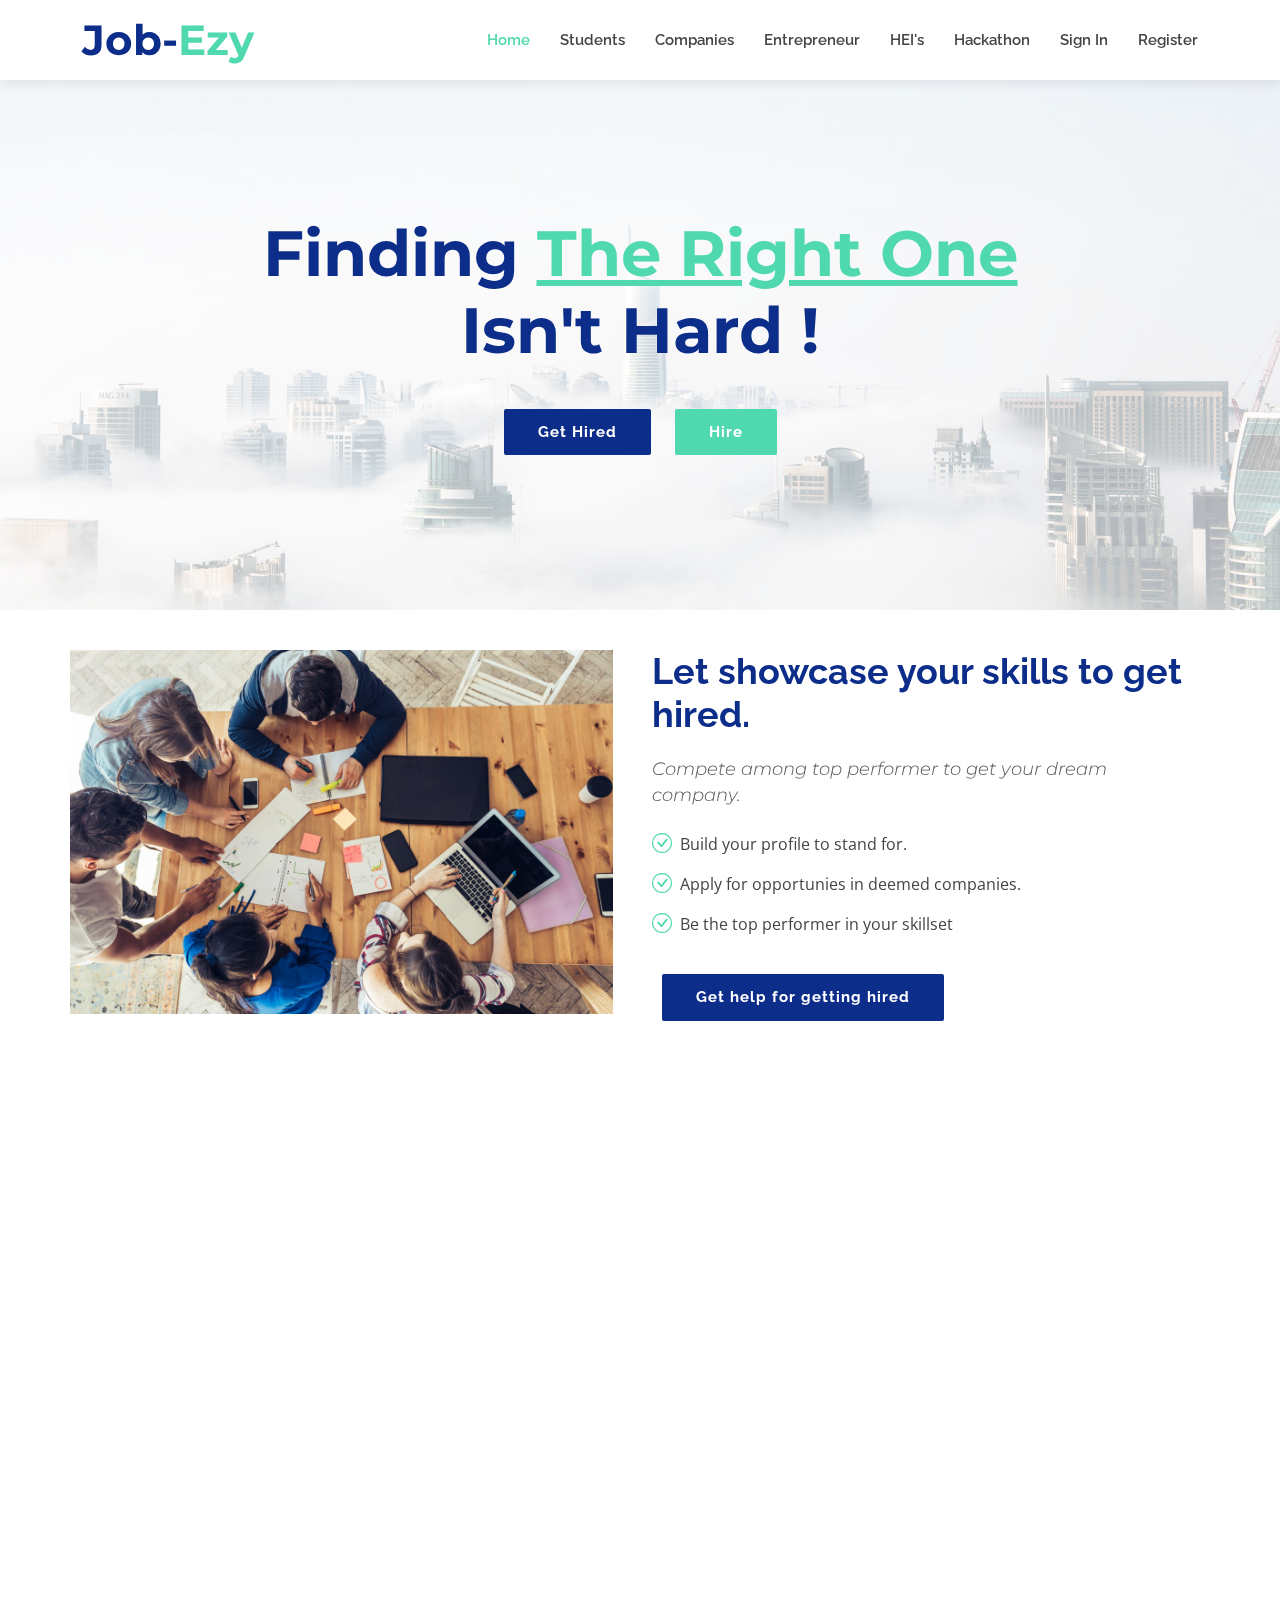
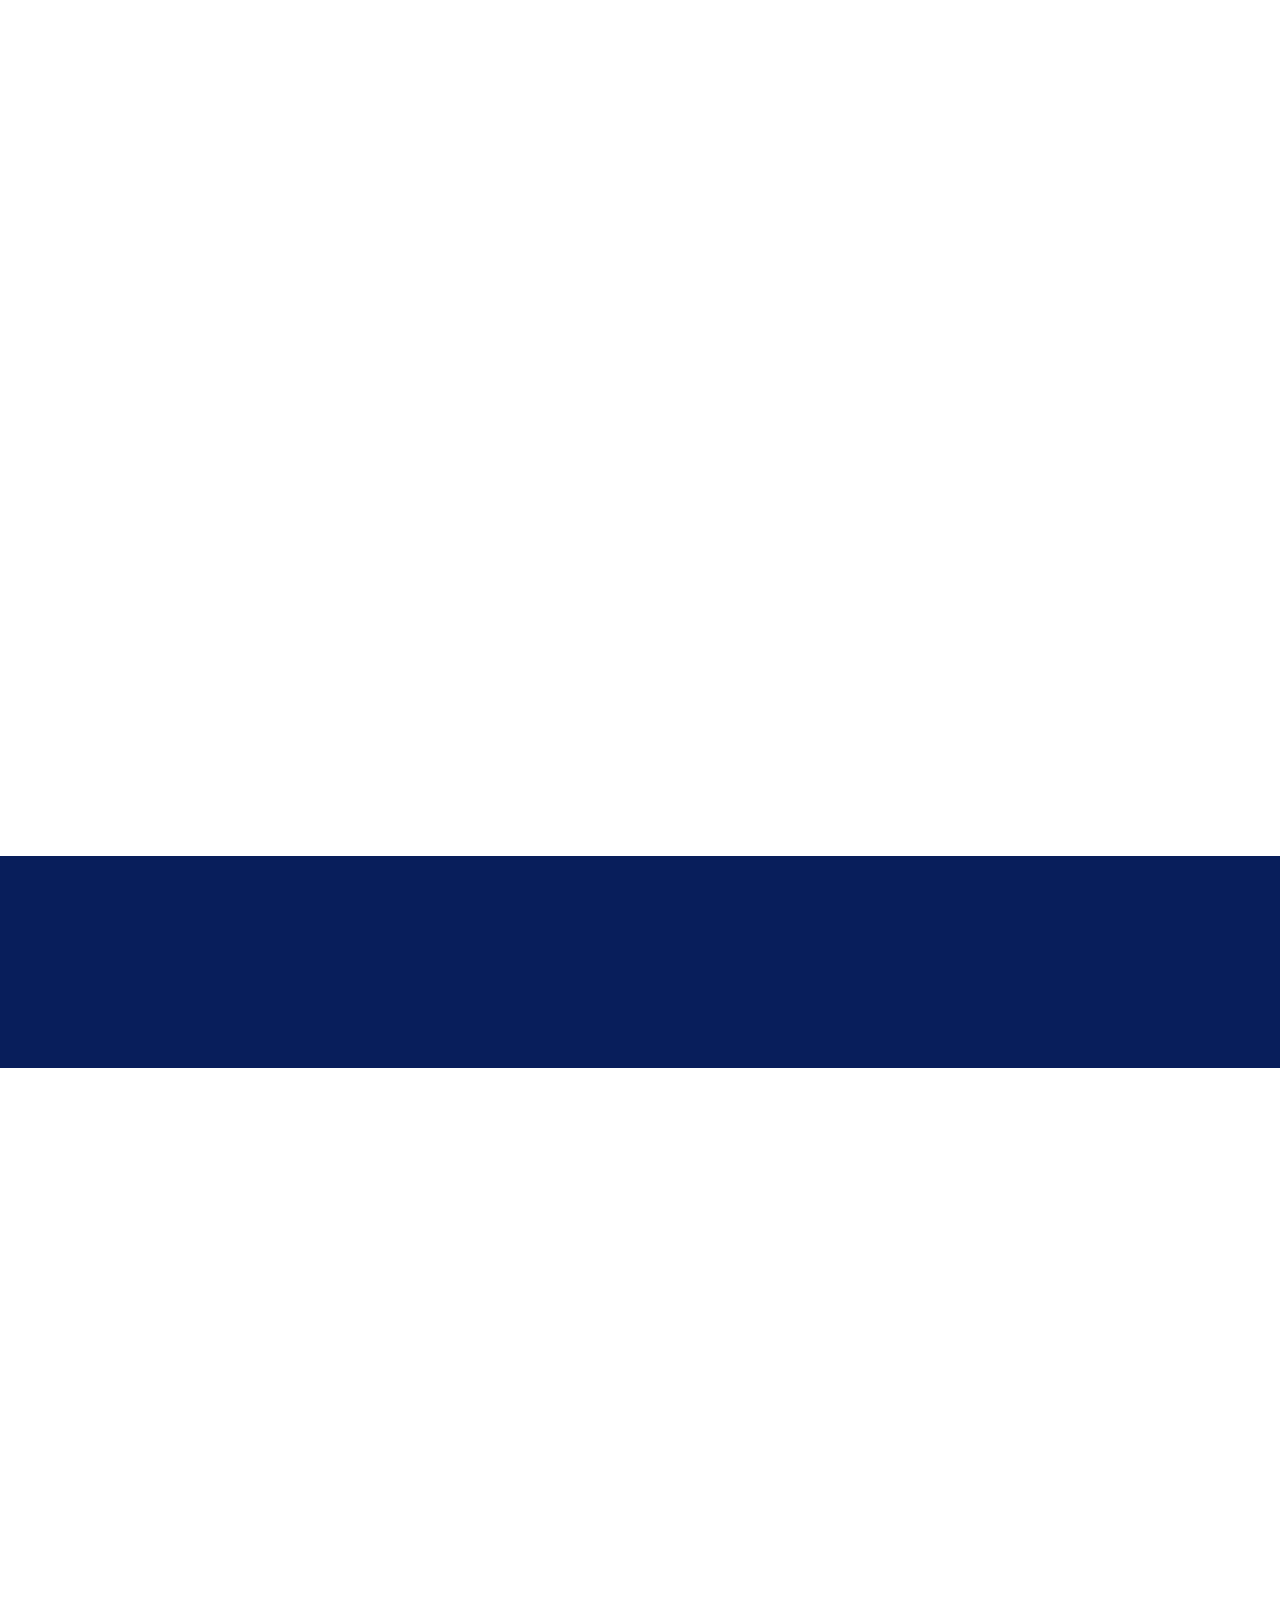
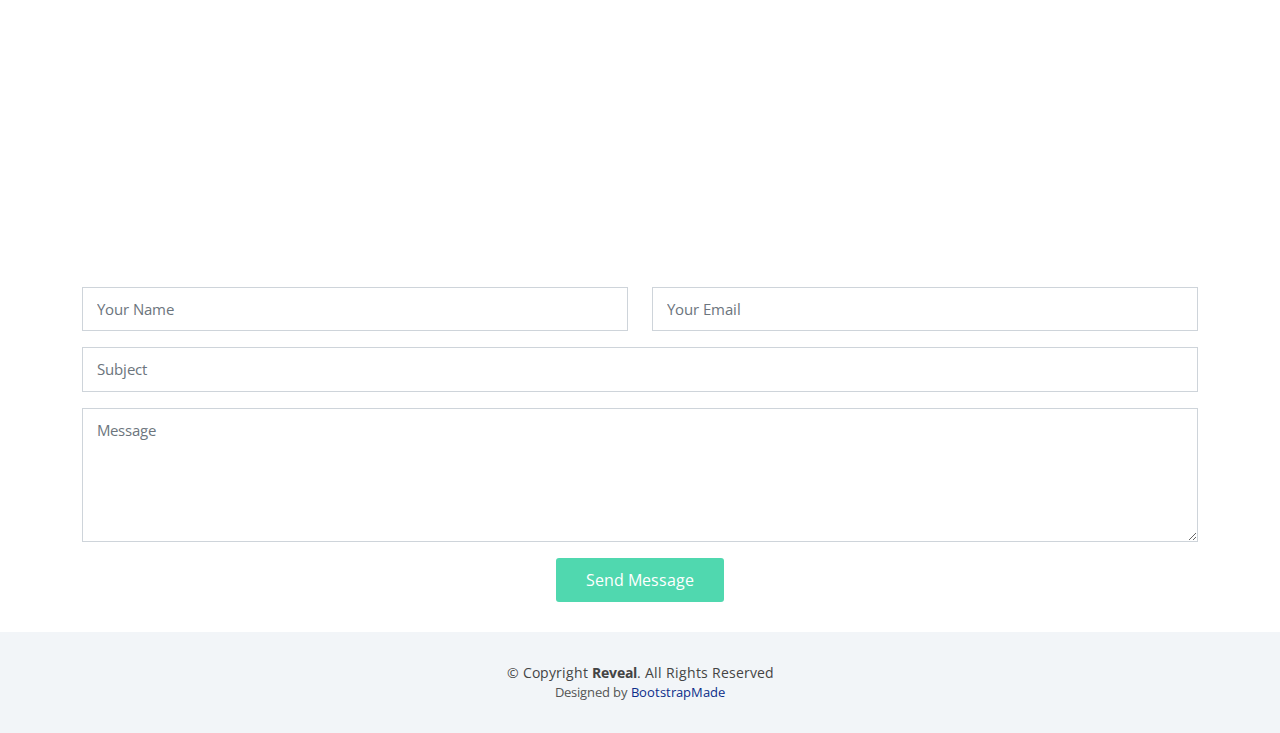
<file: Reveal/index.html>
<!DOCTYPE html>
<html lang="en">

<head>
  <meta charset="utf-8">
  <meta content="width=device-width, initial-scale=1.0" name="viewport">

  <title>In-Job Template</title>
  <meta content="" name="description">
  <meta content="" name="keywords">

  <!-- Favicons -->
  <link href="assets/img/favicon.png" rel="icon">
  <link href="assets/img/apple-touch-icon.png" rel="apple-touch-icon">

  <!-- Google Fonts -->
  <link href="https://fonts.googleapis.com/css?family=Open+Sans:300,300i,400,400i,700,700i|Raleway:300,400,500,700,800|Montserrat:300,400,700" rel="stylesheet">

  <!-- Vendor CSS Files -->
  <link href="assets/vendor/aos/aos.css" rel="stylesheet">
  <link href="assets/vendor/bootstrap/css/bootstrap.min.css" rel="stylesheet">
  <link href="assets/vendor/bootstrap-icons/bootstrap-icons.css" rel="stylesheet">
  <link href="assets/vendor/boxicons/css/boxicons.min.css" rel="stylesheet">
  <link href="assets/vendor/glightbox/css/glightbox.min.css" rel="stylesheet">
  <link href="assets/vendor/swiper/swiper-bundle.min.css" rel="stylesheet">

  <!-- Template Main CSS File -->
  <link href="assets/css/style.css" rel="stylesheet">

  <!-- =======================================================
  * Template Name: Reveal - v4.7.0
  * Template URL: https://bootstrapmade.com/reveal-bootstrap-corporate-template/
  * Author: BootstrapMade.com
  * License: https://bootstrapmade.com/license/
  ======================================================== -->
</head>

<body>

  

  <header id="header" class="d-flex align-items-center">
    <div class="container d-flex justify-content-between">

      <div id="logo">
        <h1><a href="index.html">Job-<span>Ezy</span></a></h1>
        <!-- Uncomment below if you prefer to use an image logo -->
        <!-- <a href="index.html"><img src="assets/img/logo.png" alt=""></a>-->
      </div>

      <nav id="navbar" class="navbar">
        <ul>
          <li><a class="nav-link scrollto active" href="#hero">Home</a></li>
          <!-- <li><a class="nav-link scrollto" href="#about">About</a></li>
          <li><a class="nav-link scrollto" href="#services">Services</a></li>
          <li><a class="nav-link scrollto " href="#portfolio">Portfolio</a></li> -->
          <!-- <li><a class="nav-link scrollto" href="#team">Team</a></li> -->
          <li class="dropdown"><a href="#"><span>Students</span> </a>
            <ul>
              <li class="#"><a href="#"><span>Intern</span> </a>  </li>
              <li class="#"></li><a href="#"><span>Job</span> </a>   
              </li>
              <li class="#"><a href="#"><span>Top Recuriters</span> </a>  </li>
              <li class="#"><a href="#"><span>Top HEIs
              </span> </a>  </li>
            </ul>
              
          </li>
          <li class="dropdown"><a href="#"><span>Companies</span> </a>
            <ul>
              <li><a href="#">Top Performers</a><a class="dropdown"></a> </i></a>
                <ul>
                  <li><a href="#"></a></li>
                  <li><a href="#"></a></li>
                </ul>
              </li>
              <li><a href="#">Hiring</a><a class="dropdown"></a></i></a>
                <ul>
                  <li><a href="#"></a></li>
                  <li><a href="#"></a></li>
                </ul>
              </li>
              <li><a href="#">Top HEI's</a><a class="dropdown"></a></i></a>
                <ul>
                  <li><a href="#"></a></li>
                  <li><a href="#"></a></li>
                </ul>
              </li>
            </ul>   
          </li>
          <li class="dropdown"><a href="#"><span>Entrepreneur</span> </a>
            <ul>
              <li><a href="#">Investors</a><a class="dropdown"></a> </i></a>
                <ul>
                  <li><a href="#"></a></li>
                  <li><a href="#"></a></li>
                </ul>
              </li>
              <li><a href="#">Hiring</a><a class="dropdown"></a></i></a>
                <ul>
                  <li><a href="#"></a></li>
                  <li><a href="#"></a></li>
                </ul>
              </li>
              
            </ul>   
          </li>
          
              
          <li class="dropdown"><a href="#"><span>HEI's</span> </a>
            <ul>
              <li><a href="#">Top Recuirter</a><a class="dropdown"></a> </i></a>
                <ul>
                  <li><a href="#"></a></li>
                  <li><a href="#"></a></li>
                </ul>
              </li>
              <li><a href="#">Vacancies</a><a class="dropdown"></a></i></a>
                <ul>
                  <li><a href="#"></a></li>
                  <li><a href="#"></a></li>
                </ul>
              </li>
              
            </ul>   
          </li>
          </li>
          <li class="dropdown"><a href="#"><span>Hackathon</span> </a>
            <ul>
              <li><a href="#">Participate</a><a class="dropdown"></a> </i></a>
                <ul>
                  <li><a href="#"></a></li>
                  <li><a href="#"></a></li>
                </ul>
              </li>
              <li><a href="#">Organize</a><a class="dropdown"></a></i></a>
                <ul>
                  <li><a href="#"></a></li>
                  <li><a href="#"></a></li>
                </ul>
              </li>
              
            </ul>   
          </li>
          

          <li><a class="nav-link scrollto" href="Login.html">Sign In</a></li>
          <li class="dropdown"><a href="#"><span>Register</span> </a>
            <ul>
              <li><a href="#">Company</a><a class="dropdown"></a> </i></a>
                
              </li>
              <li><a href="#">Student</a><a class="dropdown"></a></i></a>
                
              </li>
              <li><a href="#">HEIs</a><a class="dropdown"></a></i></a>
                
              </li>

              
            </ul>   
          </li>
        </ul>
        <i class="bi bi-list mobile-nav-toggle"></i>
      </nav><!-- .navbar -->

    </div>
  </header><!-- End Header -->

  <!-- ======= hero Section ======= -->
  <section id="hero">

    <div class="hero-content" data-aos="fade-up">
      <h2>Finding <span>The Right One</span><br>Isn't Hard !</h2>
      <div>
        <a href="#about" class="btn-get-started scrollto">Get Hired</a>
        <a href="#clients" class="btn-projects scrollto">Hire</a>
      </div>
    </div>

    <div class="hero-slider swiper">
      <div class="swiper-wrapper">
        <div class="swiper-slide" style="background-image: url('assets/img/hero-carousel/1.jpg');"></div>
        <div class="swiper-slide" style="background-image: url('assets/img/hero-carousel/2.jpg');"></div>
        <div class="swiper-slide" style="background-image: url('assets/img/hero-carousel/3.jpg');"></div>
        <div class="swiper-slide" style="background-image: url('assets/img/hero-carousel/4.jpg');"></div>
        <div class="swiper-slide" style="background-image: url('assets/img/hero-carousel/5.jpg');"></div>
      </div>
    </div>

  </section><!-- End Hero Section -->

  <main id="main">

    <!-- ======= About Section ======= -->
    <section id="about">
      <div class="container" data-aos="fade-up">
        <div class="row">
          <div class="col-lg-6 about-img">
            <img src="assets/img/about-img.jpg" alt="">
          </div>

          <div class="col-lg-6 content">
            <h2>Let showcase your skills to get hired.</h2>
            <h3>Compete among top performer to get your dream company.</h3>

            <ul>
              <li><i class="bi bi-check-circle"></i> Build your profile to stand for.</li>
              <li><i class="bi bi-check-circle"></i> Apply for opportunies in deemed companies.</li>
              <li><i class="bi bi-check-circle"></i> Be the top performer in your skillset</li>
            </ul>
            <div>
              <button href="" class="student-help-div">Get help for getting hired</button>
            </div>
          </div>
        </div>

      </div>
    </section><!-- End About Section -->

    <!-- ======= Services Section ======= -->
    
    <section id="clients">
      <div class="container" data-aos="fade-up">
        <div class="section-header">
          <h2>Companies</h2>
          <p>200+ leading companies trust In-Job</p>
        </div>
        <div class="row">
          <div class="col-lg-6 about-img">
            <img src="assets/img/images.jpg" alt="">
          </div>

          <div class="col-lg-6 content">
            <h2>Get skillfull employees at one place.</h2>
            <h3>Hire students directly or through our trusted HEIs.</h3>

            <ul>
              <li><i class="bi bi-check-circle"></i>Give us some insights about your company</li>
              <li><i class="bi bi-check-circle"></i>Post Vacancies for internships and jobs.</li>
              <li><i class="bi bi-check-circle"></i>Conduct personalised or collabarated hackathons with HEIs and other companies.</li>
            </ul>
            <div>
              <button href="" class="student-help-div">Get help for hiring</button>
            </div>

          </div>
        </div>

        <div class="clients-slider swiper" data-aos="fade-up" data-aos-delay="100">
          <div class="swiper-wrapper align-items-center">
            <div class="swiper-slide"><img src="assets/img/clients/client-1.png" class="img-fluid" alt=""></div>
            <div class="swiper-slide"><img src="assets/img/clients/client-2.png" class="img-fluid" alt=""></div>
            <div class="swiper-slide"><img src="assets/img/clients/client-3.png" class="img-fluid" alt=""></div>
            <div class="swiper-slide"><img src="assets/img/clients/client-4.png" class="img-fluid" alt=""></div>
            <div class="swiper-slide"><img src="assets/img/clients/client-5.png" class="img-fluid" alt=""></div>
            <div class="swiper-slide"><img src="assets/img/clients/client-6.png" class="img-fluid" alt=""></div>
            <div class="swiper-slide"><img src="assets/img/clients/client-7.png" class="img-fluid" alt=""></div>
            <div class="swiper-slide"><img src="assets/img/clients/client-8.png" class="img-fluid" alt=""></div>
          </div>
          <div class="swiper-pagination"></div>
        </div>

      </div>
    </section><!-- End Clients Section -->
    

    <!-- ======= Testimonials Section ======= -->
    <section id="testimonials">
      <div class="container" data-aos="fade-up">
        <div class="section-header">
          <h2>Testimonials</h2>
          <p>Sed tamen tempor magna labore dolore dolor sint tempor duis magna elit veniam aliqua esse amet veniam enim export quid quid veniam aliqua eram noster malis nulla duis fugiat culpa esse aute nulla ipsum velit export irure minim illum fore</p>
        </div>

        <div class="testimonials-slider swiper" data-aos="fade-up" data-aos-delay="100">
          <div class="swiper-wrapper">

            <div class="swiper-slide">
              <div class="testimonial-item">
                <p>
                  <img src="assets/img/quote-sign-left.png" class="quote-sign-left" alt="">
                  Proin iaculis purus consequat sem cure digni ssim donec porttitora entum suscipit rhoncus. Accusantium quam, ultricies eget id, aliquam eget nibh et. Maecen aliquam, risus at semper.
                  <img src="assets/img/quote-sign-right.png" class="quote-sign-right" alt="">
                </p>
                <img src="assets/img/testimonial-1.jpg" class="testimonial-img" alt="">
                <h3>Saul Goodman</h3>
                <h4>Ceo &amp; Founder</h4>
              </div>
            </div><!-- End testimonial item -->

            <div class="swiper-slide">
              <div class="testimonial-item">
                <p>
                  <img src="assets/img/quote-sign-left.png" class="quote-sign-left" alt="">
                  Export tempor illum tamen malis malis eram quae irure esse labore quem cillum quid cillum eram malis quorum velit fore eram velit sunt aliqua noster fugiat irure amet legam anim culpa.
                  <img src="assets/img/quote-sign-right.png" class="quote-sign-right" alt="">
                </p>
                <img src="assets/img/testimonial-2.jpg" class="testimonial-img" alt="">
                <h3>Sara Wilsson</h3>
                <h4>Designer</h4>
              </div>
            </div><!-- End testimonial item -->

            <div class="swiper-slide">
              <div class="testimonial-item">
                <p>
                  <img src="assets/img/quote-sign-left.png" class="quote-sign-left" alt="">
                  Enim nisi quem export duis labore cillum quae magna enim sint quorum nulla quem veniam duis minim tempor labore quem eram duis noster aute amet eram fore quis sint minim.
                  <img src="assets/img/quote-sign-right.png" class="quote-sign-right" alt="">
                </p>
                <img src="assets/img/testimonial-3.jpg" class="testimonial-img" alt="">
                <h3>Jena Karlis</h3>
                <h4>Store Owner</h4>
              </div>
            </div><!-- End testimonial item -->

            <div class="swiper-slide">
              <div class="testimonial-item">
                <p>
                  <img src="assets/img/quote-sign-left.png" class="quote-sign-left" alt="">
                  Fugiat enim eram quae cillum dolore dolor amet nulla culpa multos export minim fugiat minim velit minim dolor enim duis veniam ipsum anim magna sunt elit fore quem dolore labore illum veniam.
                  <img src="assets/img/quote-sign-right.png" class="quote-sign-right" alt="">
                </p>
                <img src="assets/img/testimonial-4.jpg" class="testimonial-img" alt="">
                <h3>Matt Brandon</h3>
                <h4>Freelancer</h4>
              </div>
            </div><!-- End testimonial item -->

            <div class="swiper-slide">
              <div class="testimonial-item">
                <p>
                  <img src="assets/img/quote-sign-left.png" class="quote-sign-left" alt="">
                  Quis quorum aliqua sint quem legam fore sunt eram irure aliqua veniam tempor noster veniam enim culpa labore duis sunt culpa nulla illum cillum fugiat legam esse veniam culpa fore nisi cillum quid.
                  <img src="assets/img/quote-sign-right.png" class="quote-sign-right" alt="">
                </p>
                <img src="assets/img/testimonial-5.jpg" class="testimonial-img" alt="">
                <h3>John Larson</h3>
                <h4>Entrepreneur</h4>
              </div>
            </div><!-- End testimonial item -->

          </div>
          <div class="swiper-pagination"></div>
        </div>

      </div>
    </section><!-- End Testimonials Section -->

    <!-- ======= Call To Action Section ======= -->
    <section id="call-to-action">
      <div class="container" data-aos="zoom-out">
        <div class="row">
          <div class="col-lg-9 text-center text-lg-start">
            <h3 class="cta-title">Call To Action</h3>
            <p class="cta-text"> Duis aute irure dolor in reprehenderit in voluptate velit esse cillum dolore eu fugiat nulla pariatur. Excepteur sint occaecat cupidatat non proident, sunt in culpa qui officia deserunt mollit anim id est laborum.</p>
          </div>
          <div class="col-lg-3 cta-btn-container text-center">
            <a class="cta-btn align-middle" href="#">Call To Action</a>
          </div>
        </div>
      </div>
    </section><!-- End Call To Action Section -->

    

    <!-- ======= Contact Section ======= -->
    <section id="contact">
      <div class="container" data-aos="fade-up">
        <div class="section-header">
          <h2>Contact Us</h2>
          <p>Sed tamen tempor magna labore dolore dolor sint tempor duis magna elit veniam aliqua esse amet veniam enim export quid quid veniam aliqua eram noster malis nulla duis fugiat culpa esse aute nulla ipsum velit export irure minim illum fore</p>
        </div>

        <div class="row contact-info">

          <div class="col-md-4">
            <div class="contact-address">
              <i class="bi bi-geo-alt"></i>
              <h3>Address</h3>
              <address>A108 Adam Street, NY 535022, USA</address>
            </div>
          </div>

          <div class="col-md-4">
            <div class="contact-phone">
              <i class="bi bi-phone"></i>
              <h3>Phone Number</h3>
              <p><a href="tel:+155895548855">+1 5589 55488 55</a></p>
            </div>
          </div>

          <div class="col-md-4">
            <div class="contact-email">
              <i class="bi bi-envelope"></i>
              <h3>Email</h3>
              <p><a href="mailto:info@example.com">info@example.com</a></p>
            </div>
          </div>

        </div>
      </div>

      <div class="container mb-4">
        <iframe src="https://www.google.com/maps/embed?pb=!1m18!1m12!1m3!1d22864.11283411948!2d-73.96468908098944!3d40.630720240038435!2m3!1f0!2f0!3f0!3m2!1i1024!2i768!4f13.1!3m3!1m2!1s0x89c24fa5d33f083b%3A0xc80b8f06e177fe62!2sNew+York%2C+NY%2C+USA!5e0!3m2!1sen!2sbg!4v1540447494452" width="100%" height="380" frameborder="0" style="border:0" allowfullscreen></iframe>
      </div>

      <div class="container">
        <div class="form">
          <form action="forms/contact.php" method="post" role="form" class="php-email-form">
            <div class="row">
              <div class="form-group col-md-6">
                <input type="text" name="name" class="form-control" id="name" placeholder="Your Name" required>
              </div>
              <div class="form-group col-md-6 mt-3 mt-md-0">
                <input type="email" class="form-control" name="email" id="email" placeholder="Your Email" required>
              </div>
            </div>
            <div class="form-group mt-3">
              <input type="text" class="form-control" name="subject" id="subject" placeholder="Subject" required>
            </div>
            <div class="form-group mt-3">
              <textarea class="form-control" name="message" rows="5" placeholder="Message" required></textarea>
            </div>

            <div class="my-3">
              <div class="loading">Loading</div>
              <div class="error-message"></div>
              <div class="sent-message">Your message has been sent. Thank you!</div>
            </div>

            <div class="text-center"><button type="submit">Send Message</button></div>
          </form>
        </div>

      </div>
    </section><!-- End Contact Section -->

  </main><!-- End #main -->

  <!-- ======= Footer ======= -->
  <footer id="footer">
    <div class="container">
      <div class="copyright">
        &copy; Copyright <strong>Reveal</strong>. All Rights Reserved
      </div>
      <div class="credits">
        <!--
        All the links in the footer should remain intact.
        You can delete the links only if you purchased the pro version.
        Licensing information: https://bootstrapmade.com/license/
        Purchase the pro version with working PHP/AJAX contact form: https://bootstrapmade.com/buy/?theme=Reveal
      -->
        Designed by <a href="https://bootstrapmade.com/">BootstrapMade</a>
      </div>
    </div>
  </footer><!-- End Footer -->

  <a href="#" class="back-to-top d-flex align-items-center justify-content-center"><i class="bi bi-arrow-up-short"></i></a>

  <!-- Vendor JS Files -->
  <script src="assets/vendor/aos/aos.js"></script>
  <script src="assets/vendor/bootstrap/js/bootstrap.bundle.min.js"></script>
  <script src="assets/vendor/glightbox/js/glightbox.min.js"></script>
  <script src="assets/vendor/isotope-layout/isotope.pkgd.min.js"></script>
  <script src="assets/vendor/swiper/swiper-bundle.min.js"></script>
  <script src="assets/vendor/php-email-form/validate.js"></script>

  <!-- Template Main JS File -->
  <script src="assets/js/main.js"></script>

</body>

</html>
</file>
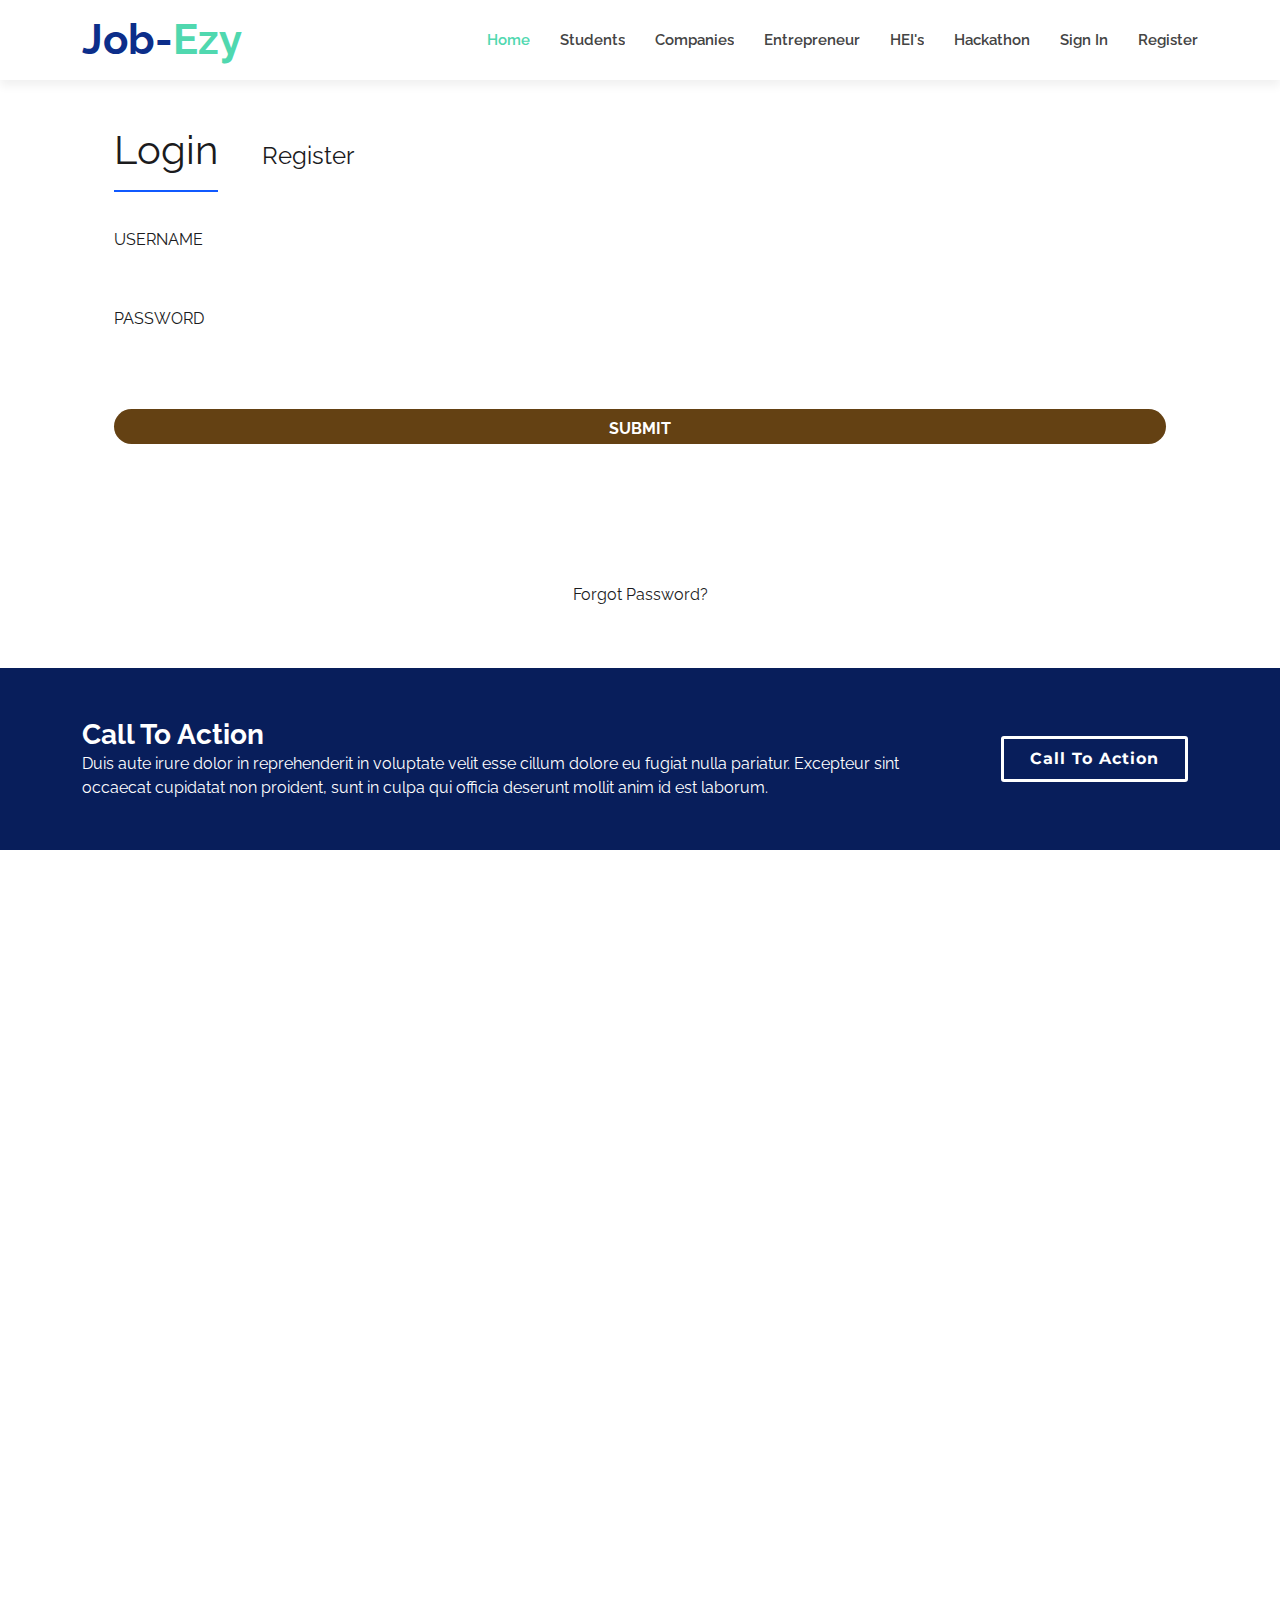
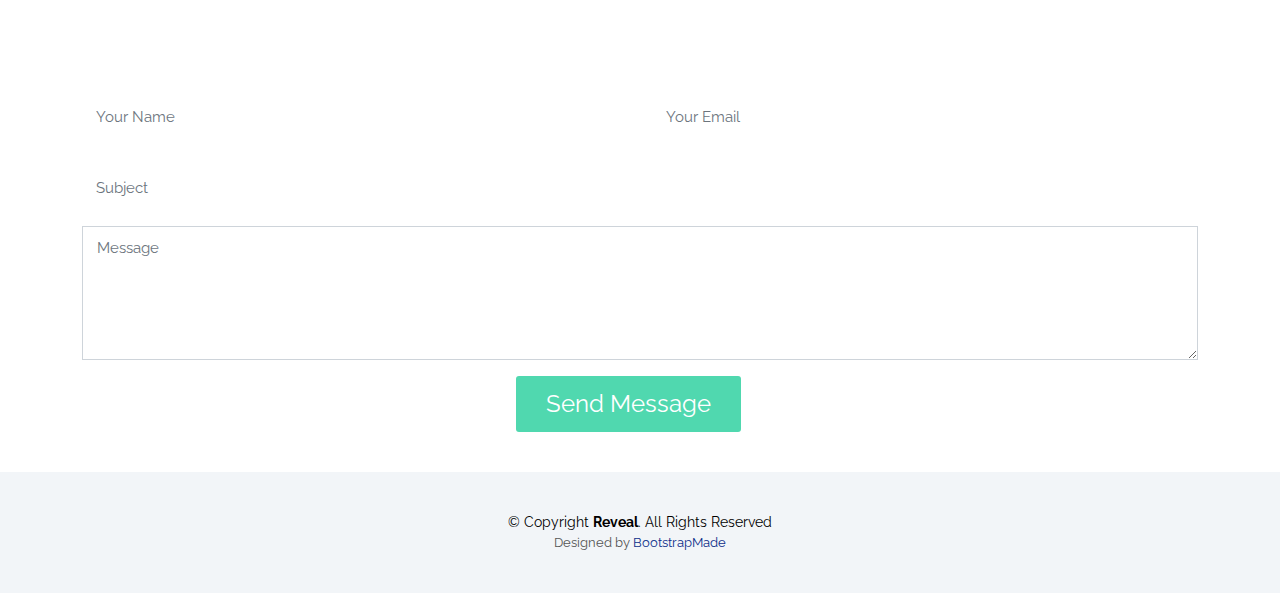
<file: Reveal/Login.html>
<!DOCTYPE html>
<html lang="en">
  <head>
    <meta charset="utf-8">
    <meta content="width=device-width, initial-scale=1.0" name="viewport">
  
    <title>In-Job Template</title>
    <meta content="" name="description">
    <meta content="" name="keywords">
  
    <!-- Favicons -->
    <link href="assets/img/favicon.png" rel="icon">
    <link href="assets/img/apple-touch-icon.png" rel="apple-touch-icon">
  
    <!-- Google Fonts -->
    <link href="https://fonts.googleapis.com/css?family=Open+Sans:300,300i,400,400i,700,700i|Raleway:300,400,500,700,800|Montserrat:300,400,700" rel="stylesheet">
  
    <!-- Vendor CSS Files -->
    <link href="assets/vendor/aos/aos.css" rel="stylesheet">
    <link href="assets/vendor/bootstrap/css/bootstrap.min.css" rel="stylesheet">
    <link href="assets/vendor/bootstrap-icons/bootstrap-icons.css" rel="stylesheet">
    <link href="assets/vendor/boxicons/css/boxicons.min.css" rel="stylesheet">
    <link href="assets/vendor/glightbox/css/glightbox.min.css" rel="stylesheet">
    <link href="assets/vendor/swiper/swiper-bundle.min.css" rel="stylesheet">
  
    <!-- Template Main CSS File -->
    <link href="assets/css/style.css" rel="stylesheet">
    <link href="assets/css/login.css" rel="stylesheet">
    <meta charset="UTF-8">
    <meta name="viewport" content="width=device-width, initial-scale=1.0">
    <title>Login Register Form</title>
    <link rel="stylesheet" href="assets/css/login.css">
  </head>

  <body>
    
 
    <header id="header" class="d-flex align-items-center">
      <div class="container d-flex justify-content-between">
        <div id="logo">
          <h1><a href="index.html">Job-<span>Ezy</span></a></h1>
          <!-- Uncomment below if you prefer to use an image logo -->
          <!-- <a href="index.html"><img src="assets/img/logo.png" alt=""></a>-->
        </div>
        <nav id="navbar" class="navbar">
          <ul>
            <li><a class="nav-link scrollto active" href="index.html">Home</a></li>
            <!-- <li><a class="nav-link scrollto" href="#about">About</a></li>
            <li><a class="nav-link scrollto" href="#services">Services</a></li>
            <li><a class="nav-link scrollto " href="#portfolio">Portfolio</a></li> -->
            <!-- <li><a class="nav-link scrollto" href="#team">Team</a></li> -->
            <li class="dropdown"><a href="#"><span>Students</span> </a>
              <ul>
                <li class="#"><a href="#"><span>Intern</span> </a>  </li>
                <li class="#"></li><a href="#"><span>Job</span> </a>   
                </li>
                <li class="#"><a href="#"><span>Top Recuriters</span> </a>  </li>
                <li class="#"><a href="#"><span>Top HEIs
                </span> </a>  </li>
              </ul>
                
            </li>
            <li class="dropdown"><a href="#"><span>Companies</span> </a>
              <ul>
                <li><a href="#">Top Performers</a><a class="dropdown"></a> </i></a>
                  <ul>
                    <li><a href="#"></a></li>
                    <li><a href="#"></a></li>
                  </ul>
                </li>
                <li><a href="#">Hiring</a><a class="dropdown"></a></i></a>
                  <ul>
                    <li><a href="#"></a></li>
                    <li><a href="#"></a></li>
                  </ul>
                </li>
                <li><a href="#">Top HEI's</a><a class="dropdown"></a></i></a>
                  <ul>
                    <li><a href="#"></a></li>
                    <li><a href="#"></a></li>
                  </ul>
                </li>
              </ul>   
            </li>
            <li class="dropdown"><a href="#"><span>Entrepreneur</span> </a>
              <ul>
                <li><a href="#">Investors</a><a class="dropdown"></a> </i></a>
                  <ul>
                    <li><a href="#"></a></li>
                    <li><a href="#"></a></li>
                  </ul>
                </li>
                <li><a href="#">Hiring</a><a class="dropdown"></a></i></a>
                  <ul>
                    <li><a href="#"></a></li>
                    <li><a href="#"></a></li>
                  </ul>
                </li>
                
              </ul>   
            </li>
            
                
            <li class="dropdown"><a href="#"><span>HEI's</span> </a>
              <ul>
                <li><a href="#">Top Recuirter</a><a class="dropdown"></a> </i></a>
                  <ul>
                    <li><a href="#"></a></li>
                    <li><a href="#"></a></li>
                  </ul>
                </li>
                <li><a href="#">Vacancies</a><a class="dropdown"></a></i></a>
                  <ul>
                    <li><a href="#"></a></li>
                    <li><a href="#"></a></li>
                  </ul>
                </li>
                
              </ul>   
            </li>
            </li>
            <li class="dropdown"><a href="#"><span>Hackathon</span> </a>
              <ul>
                <li><a href="#">Participate</a><a class="dropdown"></a> </i></a>
                  <ul>
                    <li><a href="#"></a></li>
                    <li><a href="#"></a></li>
                  </ul>
                </li>
                <li><a href="#">Organize</a><a class="dropdown"></a></i></a>
                  <ul>
                    <li><a href="#"></a></li>
                    <li><a href="#"></a></li>
                  </ul>
                </li>
                
              </ul>   
            </li>
            
  
            <li><a class="nav-link scrollto" href="Login.html">Sign In</a></li>
            <li class="dropdown"><a href="#"><span>Register</span> </a>
              <ul>
                <li><a href="#">Company</a><a class="dropdown"></a> </i></a>
                  
                </li>
                <li><a href="#">Student</a><a class="dropdown"></a></i></a>
                  
                </li>
                <li><a href="#">HEIs</a><a class="dropdown"></a></i></a>
                  
                </li>
  
                
              </ul>   
            </li>
          </ul>
          <i class="bi bi-list mobile-nav-toggle"></i>
        </nav><!-- .navbar -->

      </div>
    </header>
    <section id="loginsection">
    <div class="container">
      <div class="login-register" >
          <div class="nav-buttons">
              <button id="loginBtn" class='active' >Login </button>
              <button id="registerBtn">Register</button>
          </div>
          <div class="form-group">
              <form action="" id="loginform">
                  <label for="username">username</label>
                  <input type="text" id="username">
                  <label for="password">password</label>
                  <input type="text" id="password">
                  <input type="submit" value="Submit" class="submit">
              </form>
              <form action="" id="registerform">
                  <label for="fullname">fullname</label>
                  <input type="text" id="fullname">
                  <label for="email">email</label>
                  <input type="text" id="email">
                  <label for="passwword">password</label>
                  <input type="text" id="password">
                  <label for="confirmpassword">confirm password</label>
                  <input type="text" id="confirmpassword">
                  <input type="submit" value="Submit" class="submit">
              </form>
          </div>
          <div id="forgot">
              <a href="">Forgot Password?</a>
          </div>
      </div>
  </div> 
</section>
  <script>
      var loginBtn = document.getElementById("loginBtn");
      var registerBtn = document.getElementById("registerBtn");
      var loginform = document.getElementById("loginform");
      var registerform = document.getElementById("registerform");
      var forgot = document.getElementById("forgot");

      registerBtn.onclick= function() {
          registerform.style.left='0px';
          registerform.style.opacity='1';
          loginform.style.left='-500px';
          loginform.style.opacity='0';
          forgot.style.left='-500px';
          forgot.style.opacity='0';
          registerBtn.classList.add('active');
          loginBtn.classList.remove('active');

      }

      loginBtn.onclick= function() {
          loginform.style.left='0px';
          loginform.style.opacity='1';
          forgot.style.left='0px';
          forgot.style.opacity='1';
          registerform.style='500px';
          loginBtn.classList.add('active');
          registerBtn.classList.remove('active');
          registerform.style.opacity='0';
      }


      
  </script>



<!-- last section -->
<!-- ======= Call To Action Section ======= -->
<section id="call-to-action">
  <div class="container" data-aos="zoom-out">
    <div class="row">
      <div class="col-lg-9 text-center text-lg-start">
        <h3 class="cta-title">Call To Action</h3>
        <p class="cta-text"> Duis aute irure dolor in reprehenderit in voluptate velit esse cillum dolore eu fugiat nulla pariatur. Excepteur sint occaecat cupidatat non proident, sunt in culpa qui officia deserunt mollit anim id est laborum.</p>
      </div>
      <div class="col-lg-3 cta-btn-container text-center">
        <a class="cta-btn align-middle" href="#">Call To Action</a>
      </div>
    </div>
  </div>
</section><!-- End Call To Action Section -->



<!-- ======= Contact Section ======= -->
<section id="contact">
  <div class="container" data-aos="fade-up">
    <div class="section-header">
      <h2>Contact Us</h2>
      <p>Sed tamen tempor magna labore dolore dolor sint tempor duis magna elit veniam aliqua esse amet veniam enim export quid quid veniam aliqua eram noster malis nulla duis fugiat culpa esse aute nulla ipsum velit export irure minim illum fore</p>
    </div>

    <div class="row contact-info">

      <div class="col-md-4">
        <div class="contact-address">
          <i class="bi bi-geo-alt"></i>
          <h3>Address</h3>
          <address>A108 Adam Street, NY 535022, USA</address>
        </div>
      </div>

      <div class="col-md-4">
        <div class="contact-phone">
          <i class="bi bi-phone"></i>
          <h3>Phone Number</h3>
          <p><a href="tel:+155895548855">+1 5589 55488 55</a></p>
        </div>
      </div>

      <div class="col-md-4">
        <div class="contact-email">
          <i class="bi bi-envelope"></i>
          <h3>Email</h3>
          <p><a href="mailto:info@example.com">info@example.com</a></p>
        </div>
      </div>

    </div>
  </div>

  <div class="container mb-4">
    <iframe src="https://www.google.com/maps/embed?pb=!1m18!1m12!1m3!1d22864.11283411948!2d-73.96468908098944!3d40.630720240038435!2m3!1f0!2f0!3f0!3m2!1i1024!2i768!4f13.1!3m3!1m2!1s0x89c24fa5d33f083b%3A0xc80b8f06e177fe62!2sNew+York%2C+NY%2C+USA!5e0!3m2!1sen!2sbg!4v1540447494452" width="100%" height="380" frameborder="0" style="border:0" allowfullscreen></iframe>
  </div>

  <div class="container">
    <div class="form">
      <form action="forms/contact.php" method="post" role="form" class="php-email-form">
        <div class="row">
          <div class="form-group col-md-6">
            <input type="text" name="name" class="form-control" id="name" placeholder="Your Name" required>
          </div>
          <div class="form-group col-md-6 mt-3 mt-md-0">
            <input type="email" class="form-control" name="email" id="email" placeholder="Your Email" required>
          </div>
        </div>
        <div class="form-group mt-3">
          <input type="text" class="form-control" name="subject" id="subject" placeholder="Subject" required>
        </div>
        <div class="form-group mt-3">
          <textarea class="form-control" name="message" rows="5" placeholder="Message" required></textarea>
        </div>

        <div class="my-3">
          <div class="loading">Loading</div>
          <div class="error-message"></div>
          <div class="sent-message">Your message has been sent. Thank you!</div>
        </div>

        <div class="text-center"><button type="submit">Send Message</button></div>
      </form>
    </div>

  </div>
</section><!-- End Contact Section -->

</main><!-- End #main -->

<!-- ======= Footer ======= -->
<footer id="footer">
<div class="container">
  <div class="copyright">
    &copy; Copyright <strong>Reveal</strong>. All Rights Reserved
  </div>
  <div class="credits">
    <!--
    All the links in the footer should remain intact.
    You can delete the links only if you purchased the pro version.
    Licensing information: https://bootstrapmade.com/license/
    Purchase the pro version with working PHP/AJAX contact form: https://bootstrapmade.com/buy/?theme=Reveal
  -->
    Designed by <a href="https://bootstrapmade.com/">BootstrapMade</a>
  </div>
</div>
</footer><!-- End Footer -->

<a href="#" class="back-to-top d-flex align-items-center justify-content-center"><i class="bi bi-arrow-up-short"></i></a>

<!-- Vendor JS Files -->
<script src="assets/vendor/aos/aos.js"></script>
<script src="assets/vendor/bootstrap/js/bootstrap.bundle.min.js"></script>
<script src="assets/vendor/glightbox/js/glightbox.min.js"></script>
<script src="assets/vendor/isotope-layout/isotope.pkgd.min.js"></script>
<script src="assets/vendor/swiper/swiper-bundle.min.js"></script>
<script src="assets/vendor/php-email-form/validate.js"></script>

<!-- Template Main JS File -->
<script src="assets/js/main.js"></script>


    
    
    


  </body>
</file>
<file: Reveal/assets/css/style.css>
/**
* Template Name: Reveal - v4.7.0
* Template URL: https://bootstrapmade.com/reveal-bootstrap-corporate-template/
* Author: BootstrapMade.com
* License: https://bootstrapmade.com/license/
*/

/*--------------------------------------------------------------
# General
--------------------------------------------------------------*/
body {
  background: #fff;
  color: #444;
  font-family: "Open Sans", sans-serif;
}

a {
  color: #50d8af;
  text-decoration: none;
  transition: 0.5s;
}

a:hover, a:active, a:focus {
  color: #51d8af;
  outline: none;
  text-decoration: none;
}

p {
  padding: 0;
  margin: 0 0 30px 0;
}

h1, h2, h3, h4, h5, h6 {
  font-family: "Montserrat", sans-serif;
  font-weight: 400;
  margin: 0 0 20px 0;
  padding: 0;
}

/*--------------------------------------------------------------
# Back to top button
--------------------------------------------------------------*/
.back-to-top {
  position: fixed;
  visibility: hidden;
  opacity: 0;
  right: 15px;
  bottom: 15px;
  z-index: 996;
  background: #50d8af;
  width: 40px;
  height: 40px;
  transition: all 0.4s;
}
.back-to-top i {
  font-size: 28px;
  color: #fff;
  line-height: 0;
}
.back-to-top:hover {
  background: #71dfbe;
  color: #fff;
}
.back-to-top.active {
  visibility: visible;
  opacity: 1;
}

/*--------------------------------------------------------------
# Top Bar
--------------------------------------------------------------*/
#topbar {
  background: #fff;
  border-bottom: 1px solid #eee;
  font-size: 14px;
  padding: 0;
  height: 40px;
}
#topbar .contact-info i {
  font-style: normal;
  color: #50d8af;
}
#topbar .contact-info i a, #topbar .contact-info i span {
  padding-left: 5px;
  color: #444;
}
#topbar .contact-info i a {
  line-height: 0;
  transition: 0.3s;
}
#topbar .contact-info i a:hover {
  color: #50d8af;
}
#topbar .social-links a {
  color: #555;
  padding: 0 15px;
  display: inline-block;
  line-height: 1px;
  border-left: 1px solid #e9e9e9;
}
#topbar .social-links a:hover {
  color: #50d8af;
}
#topbar .social-links a:first-child {
  border-left: 0;
}

/*--------------------------------------------------------------
# Header
--------------------------------------------------------------*/
#header {
  height: 80px;
  transition: all 0.5s;
  z-index: 997;
  background: #fff;
  box-shadow: 0px 6px 9px 0px rgba(0, 0, 0, 0.06);
}
#header #logo h1 {
  font-size: 42px;
  margin: 0;
  padding: 0;
  font-family: "Montserrat", sans-serif;
  font-weight: 700;
}
#header #logo h1 a {
  color: #0c2e8a;
}
#header #logo h1 a span {
  color: #50d8af;
}
#header #logo img {
  padding: 0;
  margin: 0;
}
@media (max-width: 768px) {
  #header {
    height: 60px;
  }
  #header #logo h1 {
    font-size: 34px;
  }
  #header #logo img {
    max-height: 40px;
  }
}

.scrolled-offset {
  margin-top: 70px;
}

/*--------------------------------------------------------------
# Navigation Menu
--------------------------------------------------------------*/
/**
* Desktop Navigation 
*/
.navbar {
  padding: 0;
}
.navbar ul {
  margin: 0;
  padding: 0;
  display: flex;
  list-style: none;
  align-items: center;
}
.navbar li {
  position: relative;
}
.navbar a, .navbar a:focus {
  display: flex;
  align-items: center;
  justify-content: space-between;
  padding: 10px 0 10px 30px;
  font-family: "Raleway", sans-serif;
  font-size: 15px;
  font-weight: 600;
  color: #444;
  white-space: nowrap;
  transition: 0.3s;
}
.navbar a i, .navbar a:focus i {
  font-size: 12px;
  line-height: 0;
  margin-left: 5px;
}
.navbar a:hover, .navbar .active, .navbar .active:focus, .navbar li:hover > a {
  color: #50d8af;
}
.navbar .dropdown ul {
  display: block;
  position: absolute;
  left: 14px;
  top: calc(100% + 30px);
  margin: 0;
  padding: 10px 0;
  z-index: 99;
  opacity: 0;
  visibility: hidden;
  background: #fff;
  box-shadow: 0px 0px 30px rgba(127, 137, 161, 0.25);
  transition: 0.3s;
}
.navbar .dropdown ul li {
  min-width: 200px;
}
.navbar .dropdown ul a {
  padding: 10px 20px;
  font-size: 14px;
}
.navbar .dropdown ul a i {
  font-size: 12px;
}
.navbar .dropdown ul a:hover, .navbar .dropdown ul .active:hover, .navbar .dropdown ul li:hover > a {
  color: #50d8af;
}
.navbar .dropdown:hover > ul {
  opacity: 1;
  top: 100%;
  visibility: visible;
}
.navbar .dropdown .dropdown ul {
  top: 0;
  left: calc(100% - 30px);
  visibility: hidden;
}
.navbar .dropdown .dropdown:hover > ul {
  opacity: 1;
  top: 0;
  left: 100%;
  visibility: visible;
}
@media (max-width: 1366px) {
  .navbar .dropdown .dropdown ul {
    left: -90%;
  }
  .navbar .dropdown .dropdown:hover > ul {
    left: -100%;
  }
}

/**
* Mobile Navigation 
*/
.mobile-nav-toggle {
  color: #0c2e8a;
  font-size: 28px;
  cursor: pointer;
  display: none;
  line-height: 0;
  transition: 0.5s;
}
.mobile-nav-toggle.bi-x {
  color: #fff;
}

@media (max-width: 991px) {
  .mobile-nav-toggle {
    display: block;
  }

  .navbar ul {
    display: none;
  }
}
.navbar-mobile {
  position: fixed;
  overflow: hidden;
  top: 0;
  right: 0;
  left: 0;
  bottom: 0;
  background: rgba(8, 30, 91, 0.9);
  transition: 0.3s;
  z-index: 999;
}
.navbar-mobile .mobile-nav-toggle {
  position: absolute;
  top: 15px;
  right: 15px;
}
.navbar-mobile ul {
  display: block;
  position: absolute;
  top: 55px;
  right: 15px;
  bottom: 15px;
  left: 15px;
  padding: 10px 0;
  background-color: #fff;
  overflow-y: auto;
  transition: 0.3s;
}
.navbar-mobile a, .navbar-mobile a:focus {
  padding: 10px 20px;
  font-size: 15px;
  color: #0c2e8a;
}
.navbar-mobile a:hover, .navbar-mobile .active, .navbar-mobile li:hover > a {
  color: #50d8af;
}
.navbar-mobile .getstarted, .navbar-mobile .getstarted:focus {
  margin: 15px;
}
.navbar-mobile .dropdown ul {
  position: static;
  display: none;
  margin: 10px 20px;
  padding: 10px 0;
  z-index: 99;
  opacity: 1;
  visibility: visible;
  background: #fff;
  box-shadow: 0px 0px 30px rgba(127, 137, 161, 0.25);
}
.navbar-mobile .dropdown ul li {
  min-width: 200px;
}
.navbar-mobile .dropdown ul a {
  padding: 10px 20px;
}
.navbar-mobile .dropdown ul a i {
  font-size: 12px;
}
.navbar-mobile .dropdown ul a:hover, .navbar-mobile .dropdown ul .active:hover, .navbar-mobile .dropdown ul li:hover > a {
  color: #50d8af;
}
.navbar-mobile .dropdown > .dropdown-active {
  display: block;
}

/*--------------------------------------------------------------
# Hero Section
--------------------------------------------------------------*/
#hero {
  width: 100%;
  height: 60vh;
  position: relative;
  background: url("../img/hero-carousel/1.jpg") no-repeat;
  background-size: cover;
  padding: 0;
}
#hero .hero-content {
  position: absolute;
  bottom: 0;
  top: 0;
  left: 0;
  right: 0;
  z-index: 10;
  display: flex;
  justify-content: center;
  align-items: center;
  flex-direction: column;
  text-align: center;
}
#hero .hero-content h2 {
  color: #0c2e8a;
  margin-bottom: 30px;
  font-size: 64px;
  font-weight: 700;
}
#hero .hero-content h2 span {
  color: #50d8af;
  text-decoration: underline;
}
@media (max-width: 767px) {
  #hero .hero-content h2 {
    font-size: 34px;
  }
}
#hero .hero-content .btn-get-started, #hero .hero-content .btn-projects {
  font-family: "Raleway", sans-serif;
  font-size: 15px;
  font-weight: bold;
  letter-spacing: 1px;
  display: inline-block;
  padding: 10px 32px;
  border-radius: 2px;
  transition: 0.5s;
  margin: 10px;
  color: #fff;
}
#hero .hero-content .btn-get-started {
  background: #0c2e8a;
  border: 2px solid #0c2e8a;
}
#hero .hero-content .btn-get-started:hover {
  background: none;
  color: #0c2e8a;
}
#hero .hero-content .btn-projects {
  background: #50d8af;
  border: 2px solid #50d8af;
}
#hero .hero-content .btn-projects:hover {
  background: none;
  color: #50d8af;
}
#hero .hero-slider {
  z-index: 8;
  height: 60vh;
}
#hero .hero-slider::before {
  content: "";
  background-color: rgba(255, 255, 255, 0.7);
  position: absolute;
  height: 100%;
  width: 100%;
  top: 0;
  right: 0;
  left: 0;
  bottom: 0;
  z-index: 7;
}
#hero .hero-slider .swiper-slide {
  background-size: cover;
  background-position: center;
  background-repeat: no-repeat;
  transition-property: opacity;
}

.student-help-div{
  font-family: "Raleway", sans-serif;
  font-size: 15px;
  font-weight: bold;
  letter-spacing: 1px;
  display: inline-block;
  padding: 10px 32px;
  border-radius: 2px;
  transition: 0.5s;
  margin: 10px;
  color: #fff;
  background: #0c2e8a;
  border: 2px solid #0c2e8a;


}
/*--------------------------------------------------------------
# Sections
--------------------------------------------------------------*/
section {
  padding: 40px 0;
  overflow: hidden;
}

/* Sections Header
--------------------------------*/
.section-header {
  margin-bottom: 30px;
}
.section-header h2 {
  font-size: 32px;
  color: #0c2e8a;
  text-transform: uppercase;
  font-weight: 700;
  position: relative;
  padding-bottom: 20px;
}
.section-header h2::before {
  content: "";
  position: absolute;
  display: block;
  width: 50px;
  height: 3px;
  background: #50d8af;
  bottom: 0;
  left: 0;
}
.section-header p {
  padding: 0;
  margin: 0;
}

.student-help-div{
  font-family: "Raleway", sans-serif;
  font-size: 15px;
  font-weight: bold;
  letter-spacing: 1px;
  display: inline-block;
  padding: 10px 32px;
  border-radius: 2px;
  transition: 0.5s;
  margin: 10px;
  color: #fff;
  background: #0c2e8a;
  border: 2px solid #0c2e8a;


}

/*--------------------------------------------------------------
# Breadcrumbs
--------------------------------------------------------------*/
.breadcrumbs {
  padding: 20px 0;
  background-color: #fafafa;
  min-height: 40px;
}
.breadcrumbs h2 {
  font-size: 24px;
  font-weight: 300;
  margin: 0;
}
@media (max-width: 992px) {
  .breadcrumbs h2 {
    margin: 0 0 10px 0;
  }
}
.breadcrumbs ol {
  display: flex;
  flex-wrap: wrap;
  list-style: none;
  padding: 0;
  margin: 0;
  font-size: 14px;
}
.breadcrumbs ol li + li {
  padding-left: 10px;
}
.breadcrumbs ol li + li::before {
  display: inline-block;
  padding-right: 10px;
  color: #6c757d;
  content: "/";
}
@media (max-width: 768px) {
  .breadcrumbs .d-flex {
    display: block !important;
  }
  .breadcrumbs ol {
    display: block;
  }
  .breadcrumbs ol li {
    display: inline-block;
  }
}

/* About Section
--------------------------------*/
#about {btn
  padding: 60px 0px 30px 0;
}
#about .about-img {
  overflow: hidden;
}
#about .about-img img {
  margin-left: -15px;
  max-width: 100%;
}
@media (max-width: 768px) {
  #about .about-img {
    height: auto;
  }
  #about .about-img img {
    margin-left: 0;
    padding-bottom: 30px;
  }
}
#about .content h2 {
  color: #0c2e8a;
  font-weight: 700;
  font-size: 36px;
  font-family: "Raleway", sans-serif;
}
#about .content h3 {
  color: #555;
  font-weight: 300;
  font-size: 18px;
  line-height: 26px;
  font-style: italic;
}
#about .content p {
  line-height: 26px;
}
#about .content p:last-child {
  margin-bottom: 0;
}
#about .content i {
  font-size: 20px;
  padding-right: 4px;
  color: #50d8af;
}
#about .content ul {
  list-style: none;
  padding: 0;
}
#about .content ul li {
  padding-bottom: 10px;
}

/* Services Section
--------------------------------*/
#services {
  padding: 40px 0;
}
#services .box {
  padding: 40px;
  box-shadow: 10px 10px 15px rgba(73, 78, 92, 0.1);
  background: #fff;
  transition: 0.4s;
  height: 100%;
}
#services .box:hover {
  box-shadow: 0px 0px 30px rgba(73, 78, 92, 0.15);
  transform: translateY(-10px);
  -webkit-transform: translateY(-10px);
  -moz-transform: translateY(-10px);
}
#services .box .icon {
  float: left;
}
#services .box .icon i {
  color: #444;
  font-size: 64px;
  transition: 0.5s;
  line-height: 0;
  margin-top: 34px;
}
#services .box .icon i:before {
  background: #0c2e8a;
  background: linear-gradient(45deg, #50d8af 0%, #a3ebd5 100%);
  background-clip: border-box;
  -webkit-background-clip: text;
  -webkit-text-fill-color: transparent;
}
#services .box h4 {
  margin-left: 100px;
  font-weight: 700;
  margin-bottom: 15px;
  font-size: 22px;
}
#services .box h4 a {
  color: #444;
}
#services .box p {
  font-size: 14px;
  margin-left: 100px;
  margin-bottom: 0;
  line-height: 24px;
}

@media (max-width: 767px) {
  #services .box .box {
    margin-bottom: 20px;
  }
  #services .box .icon {
    float: none;
    text-align: center;
    padding-bottom: 15px;
  }
  #services .box h4, #services .box p {
    margin-left: 0;
    text-align: center;
  }
}

/* Clients Section
--------------------------------*/
#clients {
  padding: 30px 0;
}
#clients img {
  max-width: 100%;
  opacity: 0.5;
  transition: 0.3s;
  padding: 15px 0;
}
#clients img:hover {
  opacity: 1;
}
#clients .swiper-pagination {
  margin-top: 20px;
  position: relative;
}
#clients .content h2 {
  color: #0c2e8a;
  font-weight: 700;
  font-size: 36px;
  font-family: "Raleway", sans-serif;
}
#clients .content h3 {
  color: #555;
  font-weight: 300;
  font-size: 18px;
  line-height: 26px;
  font-style: italic;
}
#clients .content p {
  line-height: 26px;
}
#clients .content p:last-child {
  margin-bottom: 0;
}
#clients .content i {
  font-size: 20px;
  padding-right: 4px;
  color: #50d8af;
}
#clients .content ul {
  list-style: none;
  padding: 0;
}
#clients .content ul li {
  padding-bottom: 10px;
}
#clients .swiper-pagination .swiper-pagination-bullet {
  width: 12px;
  height: 12px;
  background-color: #fff;
  opacity: 1;
  border: 1px solid #50d8af;
}
#clients .swiper-pagination .swiper-pagination-bullet-active {
  background-color: #50d8af;
}



#testimonials {
  padding: 30px 0;
}
#testimonials .testimonials-carousel, #testimonials .testimonials-slider {
  overflow: hidden;
}
#testimonials .testimonial-item {
  box-sizing: content-box;
  padding: 30px 30px 0 30px;
  margin: 30px 15px;
  text-align: center;
  min-height: 350px;
  box-shadow: 0px 2px 12px rgba(0, 0, 0, 0.08);
}
@media (max-width: 767px) {
  #testimonials .testimonial-item {
    margin: 30px 10px;
  }
}
#testimonials .testimonial-item .testimonial-img {
  width: 90px;
  border-radius: 50%;
  border: 4px solid #fff;
  margin: 0 auto;
}
#testimonials .testimonial-item h3 {
  font-size: 18px;
  font-weight: bold;
  margin: 10px 0 5px 0;
  color: #111;
}
#testimonials .testimonial-item h4 {
  font-size: 14px;
  color: #999;
  margin: 0;
}
#testimonials .testimonial-item .quote-sign-left {
  margin-top: -15px;
  padding-right: 10px;
  display: inline-block;
  width: 37px;
}
#testimonials .testimonial-item .quote-sign-right {
  margin-bottom: -15px;
  padding-left: 10px;
  display: inline-block;
  max-width: 100%;
  width: 37px;
}
#testimonials .testimonial-item p {
  font-style: italic;
  margin: 0 auto 15px auto;
}
#testimonials .swiper-pagination {
  margin-top: 20px;
  position: relative;
}
#testimonials .swiper-pagination .swiper-pagination-bullet {
  width: 12px;
  height: 12px;
  background-color: #fff;
  opacity: 1;
  border: 1px solid #50d8af;
}
#testimonials .swiper-pagination .swiper-pagination-bullet-active {
  background-color: #50d8af;
}

/* Call To Action Section
--------------------------------*/
#call-to-action {
  background: #081e5b;
  background-size: cover;
  padding: 40px 0;
}
#call-to-action .cta-title {
  color: #fff;
  font-size: 28px;
  font-weight: 700;
}
#call-to-action .cta-text {
  color: #fff;
}
@media (min-width: 769px) {
  #call-to-action .cta-btn-container {
    display: flex;
    align-items: center;
    justify-content: flex-end;
  }
}
#call-to-action .cta-btn {
  font-family: "Montserrat", sans-serif;
  font-weight: 700;
  font-size: 16px;
  letter-spacing: 1px;
  display: inline-block;
  padding: 8px 26px;
  border-radius: 3px;
  transition: 0.5s;
  margin: 10px;
  border: 3px solid #fff;
  color: #fff;
}
#call-to-action .cta-btn:hover {
  background: #50d8af;
  border: 3px solid #50d8af;
}

/* Our Team Section
--------------------------------*/
#team {
  background: #fff;
  padding: 30px 0 0 0;
}
#team .member {
  text-align: center;
  margin-bottom: 20px;
}
#team .member .pic {
  overflow: hidden;
  text-align: center;
}
#team .member .pic img {
  max-width: 100%;
}
#team .member .details {
  background: #50d8af;
  color: #fff;
  padding: 15px;
  border-radius: 0 0 3px 3px;
}
#team .member h4 {
  font-weight: 700;
  margin-bottom: 2px;
  font-size: 18px;
}
#team .member span {
  font-style: italic;
  display: block;
  font-size: 13px;
}
#team .member .social {
  margin-top: 5px;
}
#team .member .social a {
  color: #fff;
}
#team .member .social i {
  font-size: 16px;
  margin: 0 2px;
}


/* Contact Section
--------------------------------*/
#contact {
  padding: 30px 0;
}
#contact .contact-info {
  margin-bottom: 20px;
  text-align: center;
}
#contact .contact-info i {
  font-size: 48px;
  display: inline-block;
  margin-bottom: 10px;
  color: #50d8af;
}
#contact .contact-info address, #contact .contact-info p {
  margin-bottom: 0;
  color: #000;
}
#contact .contact-info h3 {
  font-size: 18px;
  margin-bottom: 15px;
  font-weight: bold;
  text-transform: uppercase;
  color: #999;
}
#contact .contact-info a {
  color: #000;
}
#contact .contact-info a:hover {
  color: #50d8af;
}
#contact .contact-address, #contact .contact-phone, #contact .contact-email {
  margin-bottom: 20px;
}
@media (min-width: 768px) {
  #contact .contact-address, #contact .contact-phone, #contact .contact-email {
    padding: 20px 0;
  }
}
@media (min-width: 768px) {
  #contact .contact-phone {
    border-left: 1px solid #ddd;
    border-right: 1px solid #ddd;
  }
}
#contact #google-map {
  height: 290px;
  margin-bottom: 20px;
}
@media (max-width: 576px) {
  #contact #google-map {
    margin-top: 20px;
  }
}
#contact .php-email-form .validate {
  display: none;
  color: red;
  margin: 0 0 15px 0;
  font-weight: 400;
  font-size: 13px;
}
#contact .php-email-form .error-message {
  display: none;
  color: #fff;
  background: #ed3c0d;
  text-align: left;
  padding: 15px;
  font-weight: 600;
}
#contact .php-email-form .error-message br + br {
  margin-top: 25px;
}
#contact .php-email-form .sent-message {
  display: none;
  color: #fff;
  background: #18d26e;
  text-align: center;
  padding: 15px;
  font-weight: 600;
}
#contact .php-email-form .loading {
  display: none;
  background: #fff;
  text-align: center;
  padding: 15px;
}
#contact .php-email-form .loading:before {
  content: "";
  display: inline-block;
  border-radius: 50%;
  width: 24px;
  height: 24px;
  margin: 0 10px -6px 0;
  border: 3px solid #18d26e;
  border-top-color: #eee;
  -webkit-animation: animate-loading 1s linear infinite;
  animation: animate-loading 1s linear infinite;
}
#contact .php-email-form input, #contact .php-email-form textarea {
  padding: 10px 14px;
  border-radius: 0;
  box-shadow: none;
  font-size: 15px;
}
#contact .php-email-form input::focus, #contact .php-email-form textarea::focus {
  background-color: #50d8af;
}
#contact .php-email-form button[type=submit] {
  background: #50d8af;
  border: 0;
  border-radius: 3px;
  padding: 10px 30px;
  color: #fff;
  transition: 0.4s;
  cursor: pointer;
}
#contact .php-email-form button[type=submit]:hover {
  background: #2dc899;
}
@-webkit-keyframes animate-loading {
  0% {
    transform: rotate(0deg);
  }
  100% {
    transform: rotate(360deg);
  }
}
@keyframes animate-loading {
  0% {
    transform: rotate(0deg);
  }
  100% {
    transform: rotate(360deg);
  }
}

/*--------------------------------------------------------------
# Footer
--------------------------------------------------------------*/
#footer {
  background: #f2f5f8;
  padding: 0 0 30px 0;
  font-size: 14px;
}
#footer .copyright {
  text-align: center;
  padding-top: 30px;
}
#footer .credits {
  text-align: center;
  font-size: 13px;
  color: #555;
}
#footer .credits a {
  color: #0c2e8a;
}
</file>
<file: Reveal/assets/css/login.css>
/*** Reset styles ***/
html,body, body * { 
  box-sizing: border-box; 
  font-family: "Raleway", sans-serif;
  margin:0;
  padding:0;
  color:inherit;
  background-color:inherit;
}
body {
  background-image: url();
  background-size:  cover;
  background-position:center center;
  
}
.container {
    width: 110%;
    padding-top: 10px;
    padding-bottom: 10px;
    
}

.login-register {
    
    height: 100%;
    width: 100%;
    margin-left: auto;
    margin-right: auto;
    padding:0 2em;
    border-radius: 5px;
    
   
    /*  */
    color:#1b1b1d;
}

/* Nav Buttons  */
.nav-buttons {
  width: 100%;
  height: 100px;
  padding-top: 40px;
  opacity: 1;
  margin-bottom: 3em;
}
button {
    font-size: 1.5em;
    margin-right:1em;
    border:0px;
    cursor: pointer;
    background-color: #ffffff;
 
}
button:focus {
    outline: 0px;
}
button.active {
    padding-bottom: 10px;
    font-size: 40px;
    border-bottom: solid 2px #1059FF;
} 
/* footer: forgot section */
 #forgot {
      position: relative;
      height: 100px;
      margin-left: auto;
      margin-right: auto;
      text-align: center;
      padding-top: 24px;
      margin-top: -300px; 
      border-top: solid 1px rgba(255,255,255,.3);    
  }

  /* form styling */
  .form-group input {
      width: 100%;
      height: 35px;
      padding-left: 15px;
      border: none;
      border-radius: 5px;
      margin-bottom: 20px;
      background: rgba(255,255,255,.2);
  }
  .form-group label {
    text-transform: uppercase;
  }
  input.submit {
      font-weight: 700;
      text-transform: uppercase;
      font-size: 1em;
      text-align: center;
      color: rgba(255,255,255, 1);
      padding: 8px 0px;
      width: 100%;
      height: 35px;
      border: none;
      border-radius: 20px;
      margin-top: 23px;
      background-color: rgb(100, 65, 19);
  
  }

  /* form positioning and animation */
  form, #forgot { 
      position: relative;
      transition: all .5s ease;
  }
  #loginBtn, #registerBtn {
      transition: all .5s ease;

  }
  form#loginform {
  left:0px;
  }

  form#registerform {
  left:500px;
  top:-230px;
  opacity: 0;;
 }
</file>
